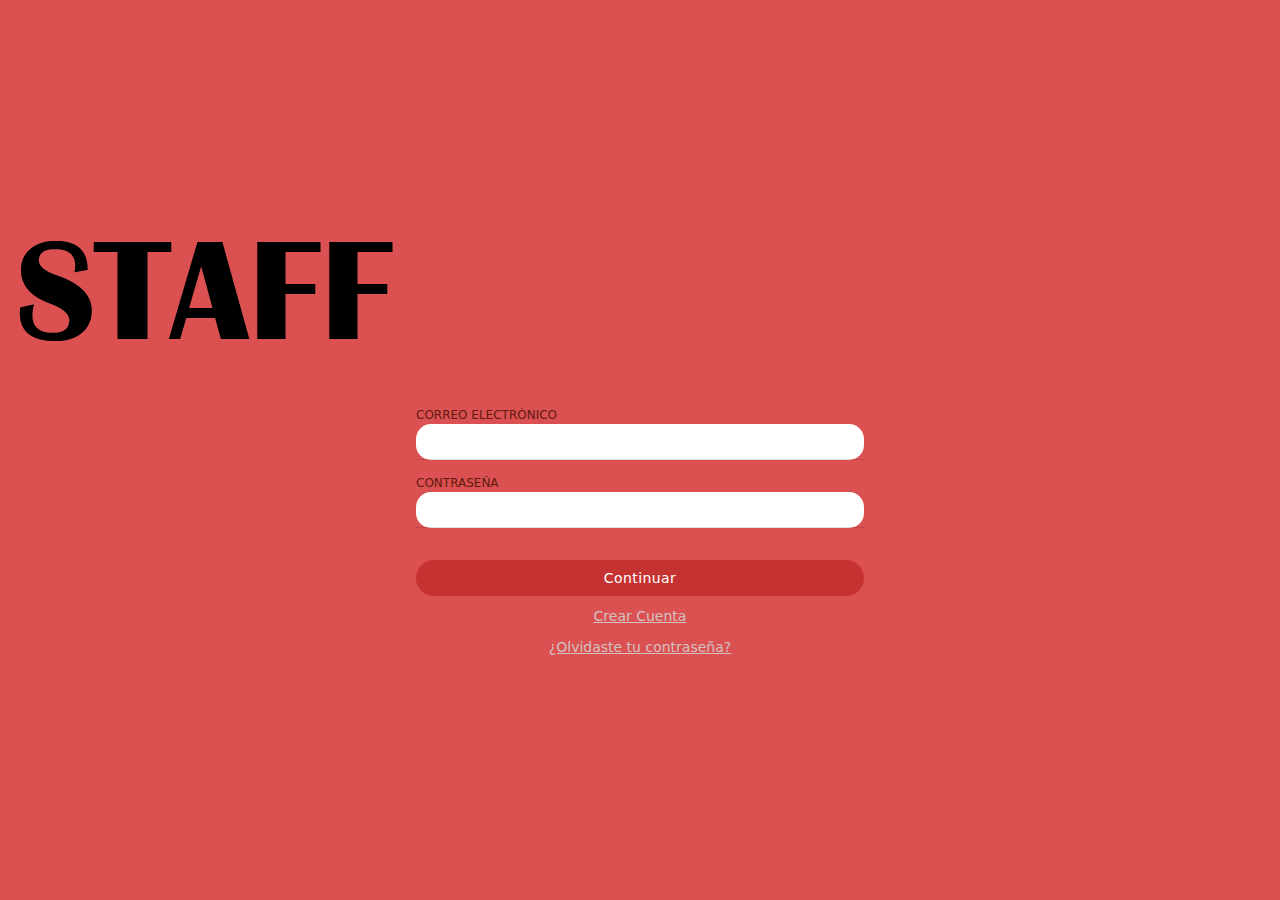
<file: index.html>
<!doctype html>
<html>
<head>
<meta charset="utf-8">
<meta name="viewport" content="width=device-width, initial-scale=1.0">	
<title>Staff - Video games</title>
<link href="css/framework7.bundle.min.css" rel="stylesheet">
<link href="https://fonts.googleapis.com/icon?family=Material+Icons" rel="stylesheet">	
<link href="css/style.css" rel="stylesheet">
	
</head>

<body>
	
	<div id="app">
		
		<section class="panel panel-left panel-cover">
			
			<div id="info-panel">
				<div class="row">
					
					<article class="col-40">
						<img src="img/user-image.jpg" class="img-fluid">
					</article>
					<article class="col-60">
						<b>Staff User04</b><br>
						Nivel 1
					</article>
				</div>
				
			</div>
			
			<div class="list media-list no-margin-top">
 			 	<ul>
					<li>
					  <a href="/home/" class="item-link item-content">
						<div class="item-media"><i class="material-icons">store</i></div>
						<div class="item-inner">
						  <div class="item-title">Tienda</div>
						</div>
					  </a>
					</li>
					<li>
					  <a href="#" class="item-link item-content panel-close">
						<div class="item-media"><i class="material-icons">favorite</i></div>
						<div class="item-inner">
						  <div class="item-title">Lista de Deseados</div>
						</div>
					  </a>
					</li>
					<li>
					  <a href="#" class="item-link item-content">
						<div class="item-media"><i class="material-icons">bookmark</i></div>
						<div class="item-inner">
						  <div class="item-title">Biblioteca</div>
						</div>
					  </a>
					<a href="/checkout/" class="item-link item-content">
						<div class="item-media"><i class="material-icons">shopping_cart</i></div>
						<div class="item-inner">
						  <div class="item-title">Cartera</div>
						</div>
					  </a>	
					</li>
					<li>
					  <a href="#" class="item-link item-content">
						<div class="item-media"><i class="material-icons">people</i></div>
						<div class="item-inner">
						  <div class="item-title">Amigos</div>
						</div>
					  </a>
					</li>
					<li>
					  <a href="/sobre-staff/" class="item-link item-content">
						<div class="item-media"><i class="material-icons">help</i></div>
						<div class="item-inner">
						  <div class="item-title">Soporte y F.A.Q</div>
						</div>
					  </a>
					<a href="#" class="item-link item-content">
						<div class="item-media"><i class="material-icons">forum</i></div>
						<div class="item-inner">
						  <div class="item-title">Comunidad</div>
						</div>
					  </a>
					<a href="#" class="item-link item-content">
						<div class="item-media"><i class="material-icons">build</i></div>
						<div class="item-inner">
						  <div class="item-title">Mods</div>
						</div>
					  </a>
					<a href="#" class="item-link item-content">
						<div class="item-media"><i class="material-icons">settings</i></div>
						<div class="item-inner">
						  <div class="item-title">Ajustes</div>
						</div>
					  </a>			
					</li>
  				</ul>
			</div>
		</section>
		
		
		<div class="view view-main view-init">
        
			<section data-name="home" class="page">

			  <!-- Top Navbar -->
			  <nav class="navbar">
				<div class="navbar-bg"></div>
				<div class="navbar-inner">
				  <div class="title" id="navbartitle">Catálogo</div>
					<div class="right">
						<a href="#" class="link panel-open" data-panel="left">
							<i class="material-icons">menu</i>
						</a>
					</div>
				</div>
			  </nav>


			  <section class="page-content" id="fondo-rojo">
		<h2 class="block-title">Recomendados</h2>
		<div class="card card-expandable">
		  <div class="card-content" id="catalogo">
			<div style="height: 300px">
			  <div><img src="img/psychonauts2-header.jpg" class="img-fluid"> <h1>Psychonauts 2</h1>  </div>
			  <a href="#" class="link card-close card-opened-fade-in color-white" style="position: absolute; right: 15px; top: 15px">
				<i class="icon material-icons">cancel</i>
			  </a>
			</div>
			<div class="card-content-padding">
			  <a href="/checkout/" class="button button-fill btnverde">Comprar</a>
			  <p class="button-fill btnoscuro">$49.99</p>
			  <a href="#" class="button button-fill btngris">Añadir a la Lista de Deseados</a>
			</div>
		  </div>
	</div>
		
		
		<div class="card card-expandable">
		  <div class="card-content" id="catalogo">
			<div style="height: 300px">
			  <div><img src="img/katanazero-header.jpg" class="img-fluid"> <h1>Katana Zero</h1>  </div>
			  <a href="#" class="link card-close card-opened-fade-in color-white" style="position: absolute; right: 15px; top: 15px">
				<i class="icon material-icons">cancel</i>
			  </a>
			</div>
			<div class="card-content-padding">
			  <a href="/checkout/" class="button button-fill btnverde">Comprar</a>
			 <p class="button-fill btnoscuro">$14.99</p>
			  <a href="#" class="button button-fill btngris">Añadir a la Lista de Deseados</a>
			</div>
		  </div>
		</div>
		
		
		<section class="games-swiper" id="fondo-rojo">
		
		<div class="block">
		    <h2 class="block-title">Clásicos Ahora Disponibles</h2>
			<div data-pagination='{"el": ".swiper-pagination"}' data-space-between="20" data-slides-per-view="2" class="swiper-container swiper-init demo-swiper">
  			<div class="swiper-pagination"></div>
  				<div class="swiper-wrapper">
						<div class="swiper-slide">
							<a><img src="img/prey2006-header.jpg" class="img-fluid"></a>
						</div>
						<div class="swiper-slide">
							<a><img src="img/lotrrotk-header.jpg" class="img-fluid"></a>
						</div>
						<div class="swiper-slide">
							<a><img src="img/startrekeliteforce-header.jpg" class="img-fluid"></a>
						</div>
  				</div>
			</div>
		</div>	
			
		<div class="block">
		    <h2 class="block-title">Juegos en Oferta</h2>
			<div data-pagination='{"el": ".swiper-pagination"}' data-space-between="10" data-slides-per-view="auto" data-centered-slides="true" class="swiper-container swiper-init demo-swiper demo-swiper-auto">
  				<div class="swiper-pagination"></div>
  					<div class="swiper-wrapper">
						<div class="swiper-slide">
							<a><img src="img/fifa22-header.jpg" class="img-fluid"></a>
						</div>
						<div class="swiper-slide">
							<a><img src="img/dragonballzkakarot-header.jpg" class="img-fluid"></a>
						</div>
						<div class="swiper-slide">
							<a><img src="img/guiltygearstrive-header.jpg" class="img-fluid"></a>
						</div>
  					</div>
			</div>
		</div>
			
	</section>
	</section>

			</section>
		</div>
		
		
		<div class="login-screen modal-in" id="modal-login">
  <!-- Default view-page layout -->
  <div class="view">
    <div class="page login-screen-page">
      <!-- page-content has additional login-screen content -->
      <div class="page-content login-screen-content">
        <img src="img/staff-logo-text.png" class="img-fluid" alt="#">
        <!-- Login form -->
        <form id=form-login>
          <div class="list">
            <ul>
              <li class="item-content item-input">
                <div class="item-inner">
                  <div class="item-title item-label">Correo Electrónico</div>
                  <div class="item-input-wrap">
                    <input type="text" name="username"  required>
                    <span class="input-clear-button"></span>
                  </div>
                </div>
              </li>
              <li class="item-content item-input">
                <div class="item-inner">
                  <div class="item-title item-label">Contraseña</div>
                  <div class="item-input-wrap">
                    <input type="password" name="password"  required>
                    <span class="input-clear-button"></span>
                  </div>
                </div>
              </li>
            </ul>
          </div>
          <div class="list block">
            <ul>
              <li>
                <a href="#" class="button button-fill" id="btnLogin">Continuar</a>
              </li>
            </ul>
            <div class="block-footer">
				<a href="#" class="login-screen-open" data-login-screen="#modal-registro">Crear Cuenta</a></div>
			  <div class="block-footer">
				<a href="#">¿Olvidaste tu contraseña?</a></div>
          </div>
        </form>
      </div>
    </div>
  </div>
</div><!--Cierre de Log In Screen-->
		
		
		<div class="login-screen" id="modal-registro">
  <!-- Default view-page layout -->
  <div class="">
    <div class="page">
      <!-- page-content has additional login-screen content -->
      <div class="page-content login-screen-content">
       <img src="img/staff-logo-text.png" class="img-fluid" alt="#">
        <!-- Login form -->
        <form id="form-registro">
          <div class="list">
            <ul>
			<li class="item-content item-input">
               <div class="item-inner">
                 <div class="item-title item-label">Nombre</div>
                 <div class="item-input-wrap">
                   <input type="text" name="username"  required>
                   <span class="input-clear-button"></span>
                  </div>
                </div>
              </li>
              <li class="item-content item-input">
                <div class="item-inner">
                  <div class="item-title item-label">Correo Electrónico</div>
                  <div class="item-input-wrap">
                    <input type="text" name="username"  required>
                    <span class="input-clear-button"></span>
                  </div>
                </div>
              </li>
				<li class="item-content item-input">
                <div class="item-inner">
                  <div class="item-title item-label">Contraseña</div>
                  <div class="item-input-wrap">
                    <input type="text" name="username"  required>
                    <span class="input-clear-button"></span>
                  </div>
                </div>
              </li>
              <li class="item-content item-input">
                <div class="item-inner">
                  <div class="item-title item-label"> Confirmar Contraseña</div>
                  <div class="item-input-wrap">
                    <input type="password" name="password"  required>
                    <span class="input-clear-button"></span>
                  </div>
                </div>
              </li>
            </ul>
          </div>
          <div class="list block">
            <ul>
              <li>
                <a href="#" class="button button-fill">Registrarse</a>
              </li>
				<li>
                <a href="#" class="button login-screen-close">Regresar</a>
              	</li>
            </ul>
          </div>
        </form>
      </div>
    </div>
  </div>
</div><!--Cierre de Registro-->
		
		
	</div><!--Cierre de app-->
	
	
	<script src="js/framework7.bundle.min.js"></script>
	<script src="js/app.js"></script>
	
	
	
	
	
	
	
</body>
</html>
</file>
<file: css/style.css>
:root{
 --f7-theme-color:#611910;
 --f7-navbar-bg-color: #C53232; /*navbar*/
--f7-navbar-link-color:#611910;	
 --f7-navbar-text-color:#000;
 --f7-bars-bg-color:#C53232;/*toolbar*/
 --f7-block-margin-vertical:20px;
 --f7-card-footer-border-color:transparent; 
}
#info-panel{
	background-color:#C53232;
	color:#fff;
	padding: 40px 30px;
}
.panel i{
	color:#123066;
}
.panel .list{
	font-size: 14px;
}

#modal-login .page{
	background-color: #DB5050;
	padding: 15px;
}
#modal-login .page-content{
	background-color: #DB5050;
	border-radius: 15px;
}
#modal-login .item-input-wrap{
	background-color: #fff;
	border-radius: 15px;
}
#modal-login .item-label{
	color: #611910;
	text-transform: uppercase;
}
#modal-login .login-screen-open,.block-footer a{
	color: #D3C2C2;
	text-decoration: underline;
}
#modal-registro .page-content{
	background-color: #DB5050;
}
#modal-registro .item-input-wrap{
	background-color: #fff;
	border-radius: 15px;
}
#modal-registro .item-label{
	color: #611910;
	text-transform: uppercase;
}
#btnLogin{
	background-color: #C53232;
	border-radius: 20px;
	text-transform: none;
}
.button-fill{
	background-color: #C53232;
}
#form-registro a{
	text-transform: none;
}
.img-fluid{
	max-width: 100%;
	display: block;
}
.btnverde{
	background-color: #35F24D;
	color: #000;
}
.btnoscuro{
	background-color: #504343;
	color: #000;
	text-align: center;
}
.btngris{
	background-color: #838080;
	color: #000;
}
#catalogo{
	background-color: #AE2828;
}
#catalogo a{
	margin-top: 15px;
	margin-bottom: 15px;
}

#catalogo h1{
	text-align: center;
	padding-top: 18px;
	font-size: 30px;
	font-weight: 700;  
}

#fondo-rojo{
	background-color:#AE2828;
}
#fondo-rojo h2{
	color: #611910;
	text-transform: uppercase;
}
#fondo-rojo p{
	color: #000;
	font-size: 20px;
}
#app .media-list{
	background-color: #AE2828;
	color:#CAB6B6;
}
#app a .item-inner .{
	background-color: #AE2828;
}
#app i{
	color:#CAB6B6;
}
#checkout{
	background-color: #AE2828;
}
#checkout h2{
	color: #611910;
	text-transform: uppercase;
}
#checkout .row{
	background-color: #B33F3F;
}
</file>
